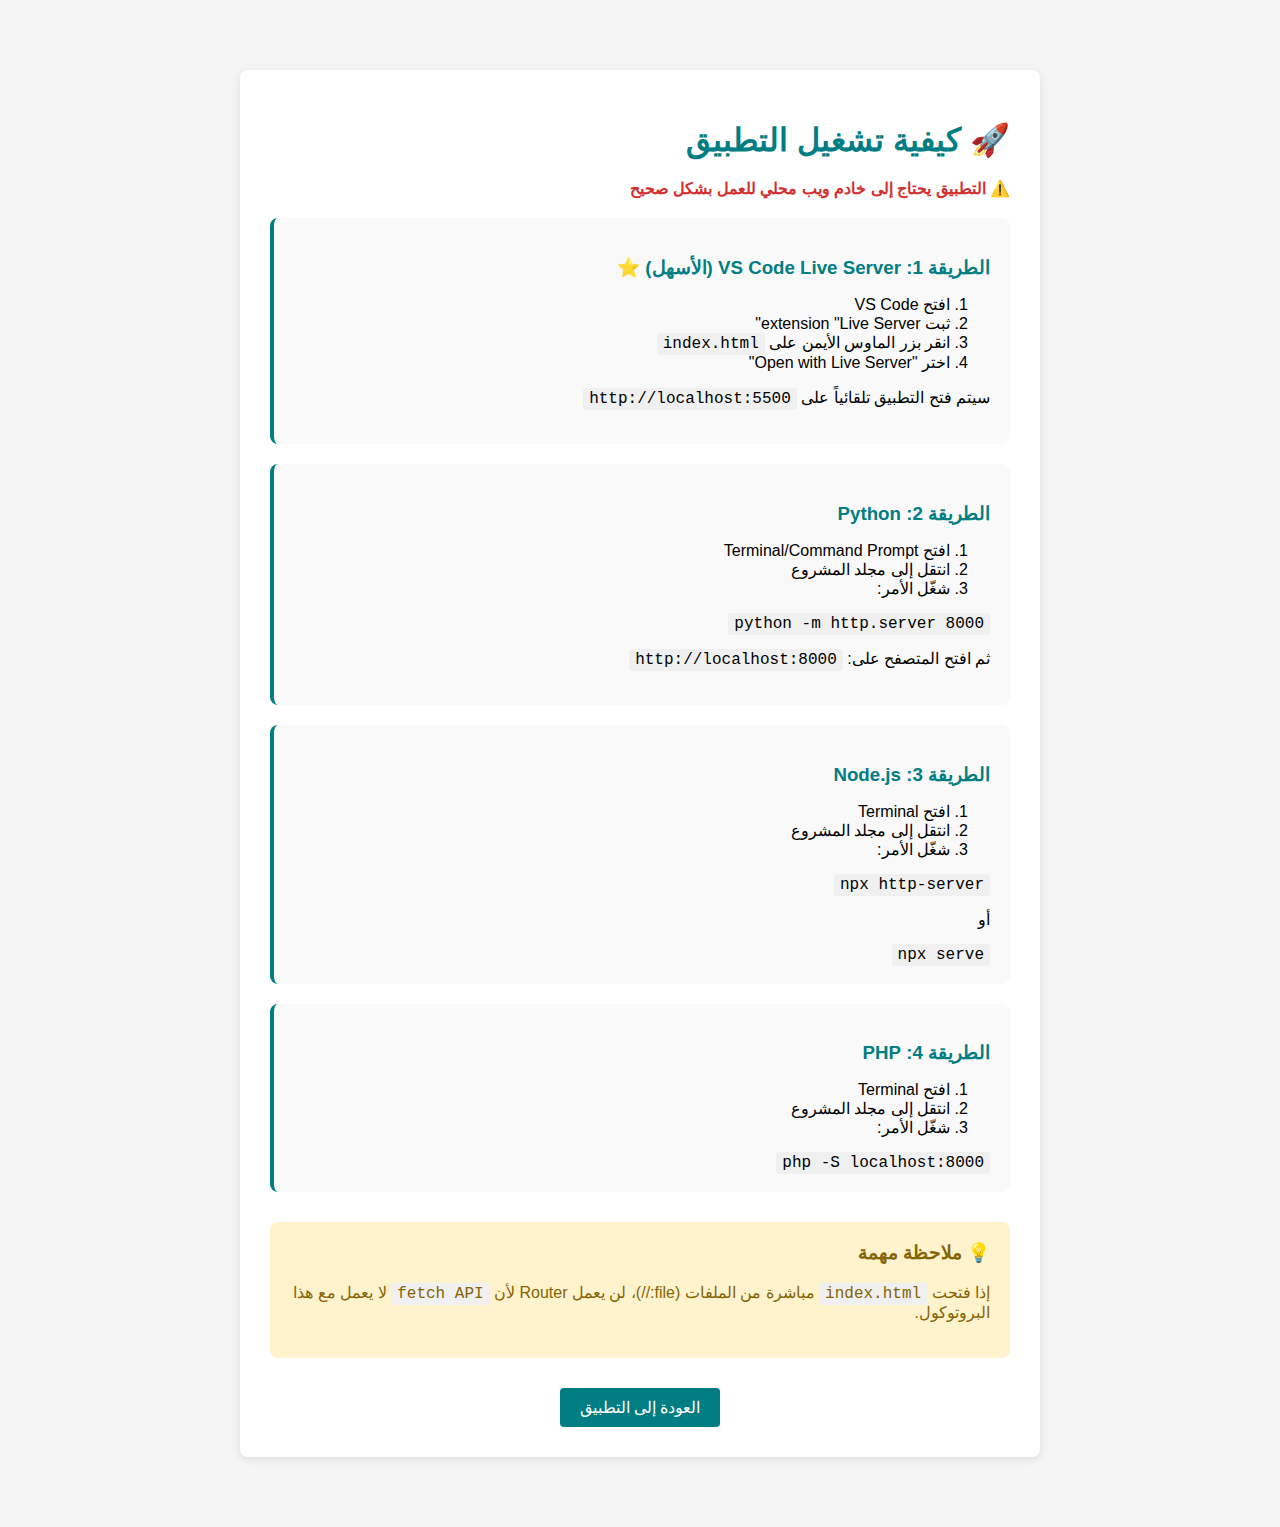
<file: server.html>
<!DOCTYPE html>
<html lang="ar" dir="rtl">
<head>
    <meta charset="UTF-8">
    <meta name="viewport" content="width=device-width, initial-scale=1.0">
    <title>تشغيل خادم محلي - نظام إدارة المبيعات</title>
    <style>
        body {
            font-family: 'Segoe UI', Tahoma, Geneva, Verdana, sans-serif;
            max-width: 800px;
            margin: 50px auto;
            padding: 20px;
            background: #f5f5f5;
        }
        .card {
            background: white;
            padding: 30px;
            border-radius: 8px;
            box-shadow: 0 2px 10px rgba(0,0,0,0.1);
        }
        h1 {
            color: #017e84;
            margin-bottom: 20px;
        }
        .method {
            background: #f9f9f9;
            padding: 20px;
            margin: 20px 0;
            border-radius: 8px;
            border-left: 4px solid #017e84;
        }
        .method h3 {
            color: #017e84;
            margin-bottom: 10px;
        }
        code {
            background: #f0f0f0;
            padding: 2px 6px;
            border-radius: 3px;
            font-family: 'Courier New', monospace;
        }
        .btn {
            display: inline-block;
            padding: 10px 20px;
            background: #017e84;
            color: white;
            text-decoration: none;
            border-radius: 4px;
            margin-top: 10px;
        }
        .btn:hover {
            background: #005f64;
        }
    </style>
</head>
<body>
    <div class="card">
        <h1>🚀 كيفية تشغيل التطبيق</h1>
        
        <p style="color: #d32f2f; font-weight: 600; margin-bottom: 20px;">
            ⚠️ التطبيق يحتاج إلى خادم ويب محلي للعمل بشكل صحيح
        </p>
        
        <div class="method">
            <h3>الطريقة 1: VS Code Live Server (الأسهل) ⭐</h3>
            <ol>
                <li>افتح VS Code</li>
                <li>ثبت extension "Live Server"</li>
                <li>انقر بزر الماوس الأيمن على <code>index.html</code></li>
                <li>اختر "Open with Live Server"</li>
            </ol>
            <p>سيتم فتح التطبيق تلقائياً على <code>http://localhost:5500</code></p>
        </div>
        
        <div class="method">
            <h3>الطريقة 2: Python</h3>
            <ol>
                <li>افتح Terminal/Command Prompt</li>
                <li>انتقل إلى مجلد المشروع</li>
                <li>شغّل الأمر:</li>
            </ol>
            <code>python -m http.server 8000</code>
            <p>ثم افتح المتصفح على: <code>http://localhost:8000</code></p>
        </div>
        
        <div class="method">
            <h3>الطريقة 3: Node.js</h3>
            <ol>
                <li>افتح Terminal</li>
                <li>انتقل إلى مجلد المشروع</li>
                <li>شغّل الأمر:</li>
            </ol>
            <code>npx http-server</code>
            <p>أو</p>
            <code>npx serve</code>
        </div>
        
        <div class="method">
            <h3>الطريقة 4: PHP</h3>
            <ol>
                <li>افتح Terminal</li>
                <li>انتقل إلى مجلد المشروع</li>
                <li>شغّل الأمر:</li>
            </ol>
            <code>php -S localhost:8000</code>
        </div>
        
        <div style="margin-top: 30px; padding: 20px; background: #fff3cd; border-radius: 8px;">
            <h3 style="color: #856404; margin-top: 0;">💡 ملاحظة مهمة</h3>
            <p style="color: #856404;">
                إذا فتحت <code>index.html</code> مباشرة من الملفات (file://)، 
                لن يعمل Router لأن <code>fetch API</code> لا يعمل مع هذا البروتوكول.
            </p>
        </div>
        
        <div style="margin-top: 20px; text-align: center;">
            <a href="index.html" class="btn">العودة إلى التطبيق</a>
        </div>
    </div>
</body>
</html>
</file>
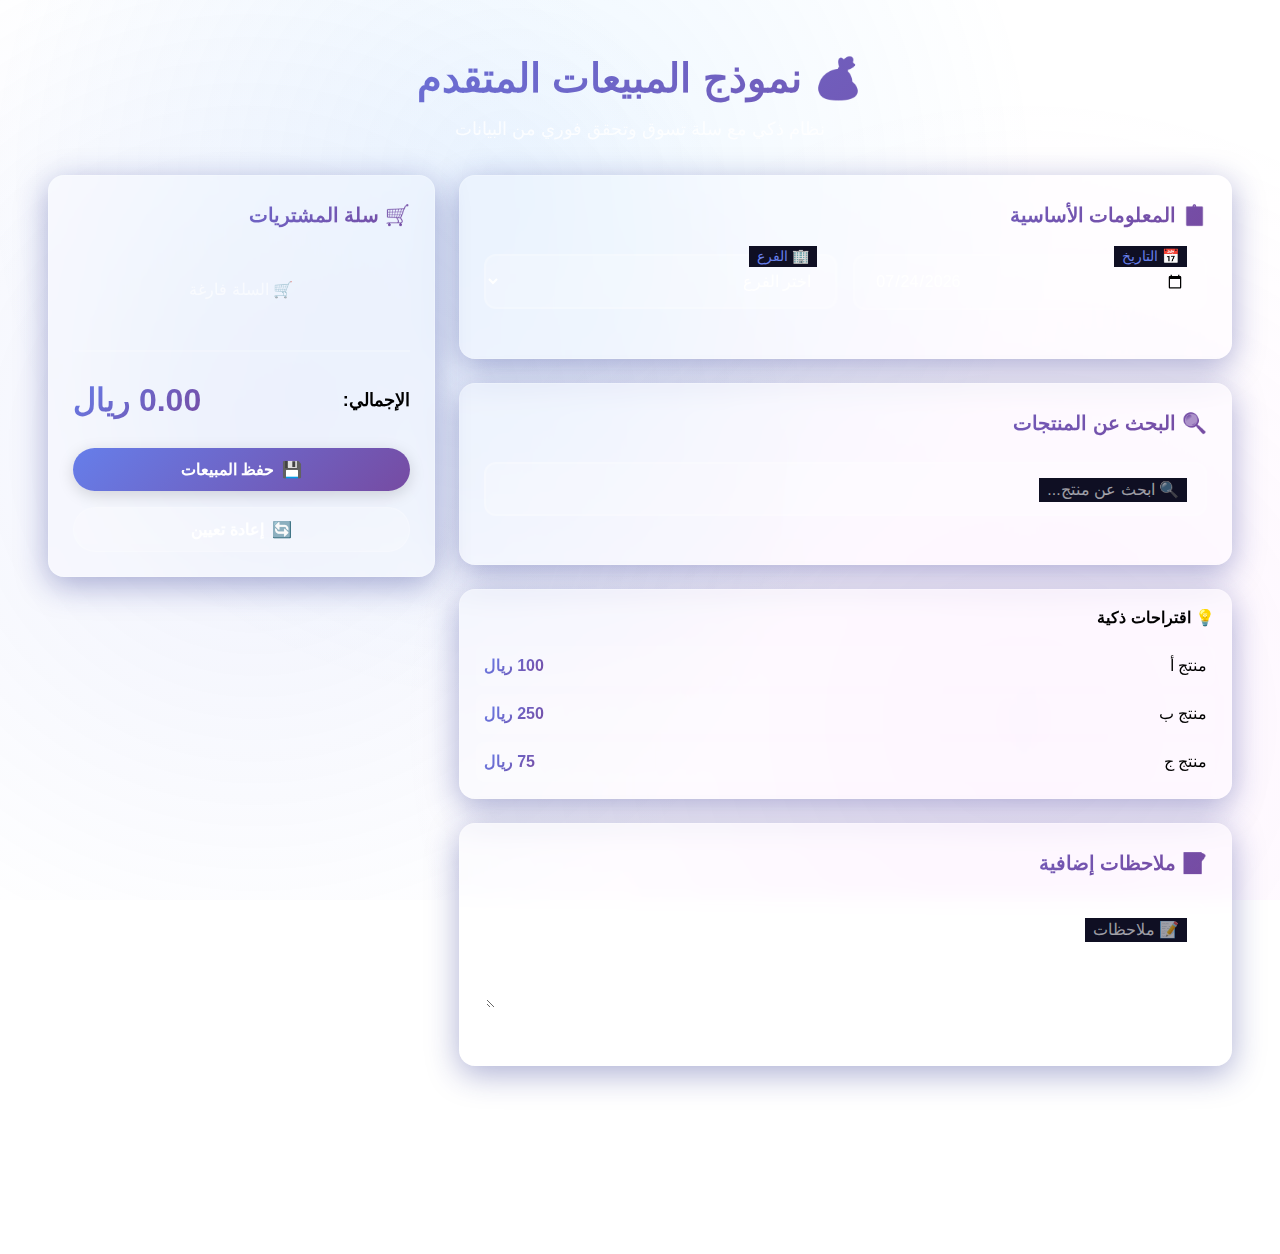
<file: demo/advanced-sales-form.html>
<!DOCTYPE html>
<html lang="ar" dir="rtl">

<head>
    <meta charset="UTF-8">
    <meta name="viewport" content="width=device-width, initial-scale=1.0">
    <title>نموذج المبيعات المتقدم</title>
    <link rel="stylesheet" href="../css/modern-design.css">
    <link rel="stylesheet" href="../css/styles.css">
    <style>
        body {
            padding: var(--spacing-2xl);
        }

        .form-container {
            max-width: 1400px;
            margin: 0 auto;
        }

        .form-grid {
            display: grid;
            grid-template-columns: 2fr 1fr;
            gap: var(--spacing-lg);
        }

        #searchResults {
            display: none;
            margin-top: var(--spacing-md);
            max-height: 400px;
            overflow-y: auto;
        }

        #cartItems {
            max-height: 500px;
            overflow-y: auto;
        }

        @media (max-width: 1024px) {
            .form-grid {
                grid-template-columns: 1fr;
            }
        }
    </style>
</head>

<body>
    <div class="form-container">
        <!-- Header -->
        <header class="text-center mb-4 animate-fadeIn">
            <h1 class="gradient-text"
                style="font-size: var(--font-size-4xl); font-family: var(--font-display); margin-bottom: var(--spacing-sm);">
                💰 نموذج المبيعات المتقدم
            </h1>
            <p style="font-size: var(--font-size-lg); color: var(--text-secondary);">
                نظام ذكي مع سلة تسوق وتحقق فوري من البيانات
            </p>
        </header>

        <form id="advancedSalesForm" onsubmit="advancedSalesForm.submitForm(event)">
            <div class="form-grid">
                <!-- Left Column - Form Fields -->
                <div class="animate-slideInRight">
                    <!-- Basic Info Card -->
                    <div class="glass-card mb-3">
                        <h3 class="gradient-text mb-3" style="font-size: var(--font-size-xl);">
                            📋 المعلومات الأساسية
                        </h3>

                        <div
                            style="display: grid; grid-template-columns: repeat(auto-fit, minmax(250px, 1fr)); gap: var(--spacing-md);">
                            <div class="form-group-modern">
                                <input type="date" class="form-input-modern" placeholder=" " id="saleDate" required>
                                <label for="saleDate" class="form-label-modern">📅 التاريخ</label>
                                <div id="dateFeedback"></div>
                            </div>

                            <div class="form-group-modern">
                                <select class="form-input-modern" id="saleBranch" required style="padding-top: 1rem;">
                                    <option value="">اختر الفرع</option>
                                    <option value="الرياض">🏢 الرياض</option>
                                    <option value="جدة">🏢 جدة</option>
                                    <option value="الدمام">🏢 الدمام</option>
                                    <option value="مكة">🏢 مكة</option>
                                </select>
                                <label for="saleBranch" class="form-label-modern">🏢 الفرع</label>
                            </div>
                        </div>
                    </div>

                    <!-- Product Search Card -->
                    <div class="glass-card mb-3">
                        <h3 class="gradient-text mb-3" style="font-size: var(--font-size-xl);">
                            🔍 البحث عن المنتجات
                        </h3>

                        <div class="form-group-modern">
                            <input type="text" class="form-input-modern" placeholder=" " id="productSearch"
                                autocomplete="off">
                            <label for="productSearch" class="form-label-modern">🔍 ابحث عن منتج...</label>
                        </div>

                        <div id="searchResults"></div>
                    </div>

                    <!-- Smart Suggestions -->
                    <div id="smartSuggestions" class="mb-3"></div>

                    <!-- Notes Card -->
                    <div class="glass-card">
                        <h3 class="gradient-text mb-3" style="font-size: var(--font-size-xl);">
                            📝 ملاحظات إضافية
                        </h3>

                        <div class="form-group-modern">
                            <textarea class="form-input-modern" placeholder=" " id="saleNotes" rows="4"
                                style="resize: vertical;"></textarea>
                            <label for="saleNotes" class="form-label-modern">📝 ملاحظات</label>
                        </div>
                    </div>
                </div>

                <!-- Right Column - Shopping Cart -->
                <div class="animate-fadeIn">
                    <div class="glass-card" style="position: sticky; top: var(--spacing-lg);">
                        <h3 class="gradient-text mb-3" style="font-size: var(--font-size-xl);">
                            🛒 سلة المشتريات
                        </h3>

                        <div id="cartItems">
                            <div class="text-center" style="padding: var(--spacing-lg); color: var(--text-muted);">
                                🛒 السلة فارغة
                            </div>
                        </div>

                        <!-- Total -->
                        <div
                            style="margin-top: var(--spacing-lg); padding-top: var(--spacing-lg); border-top: 2px solid var(--glass-border);">
                            <div class="flex justify-between items-center mb-3">
                                <span style="font-size: var(--font-size-lg); font-weight: 600;">الإجمالي:</span>
                                <span class="gradient-text" style="font-size: var(--font-size-3xl); font-weight: 700;">
                                    <span id="cartTotal">0.00</span> ريال
                                </span>
                            </div>

                            <!-- Action Buttons -->
                            <div class="flex gap-2" style="flex-direction: column;">
                                <button type="submit" class="btn-modern btn-primary"
                                    style="width: 100%; justify-content: center;">
                                    <span>💾</span>
                                    <span>حفظ المبيعات</span>
                                </button>

                                <button type="button" class="btn-modern btn-glass"
                                    style="width: 100%; justify-content: center;"
                                    onclick="advancedSalesForm.resetForm()">
                                    <span>🔄</span>
                                    <span>إعادة تعيين</span>
                                </button>
                            </div>
                        </div>
                    </div>
                </div>
            </div>

            <!-- Hidden input for cart data -->
            <input type="hidden" id="cartData" name="cartData">
        </form>

        <!-- Stats Cards -->
        <div
            style="margin-top: var(--spacing-2xl); display: grid; grid-template-columns: repeat(auto-fit, minmax(250px, 1fr)); gap: var(--spacing-lg);">
            <div class="glass-card text-center stagger-item">
                <div
                    style="font-size: var(--font-size-sm); color: var(--text-muted); margin-bottom: var(--spacing-sm);">
                    📊 مبيعات اليوم
                </div>
                <div class="gradient-text" style="font-size: var(--font-size-2xl); font-weight: 700;">
                    15
                </div>
                <div
                    style="font-size: var(--font-size-sm); color: var(--text-secondary); margin-top: var(--spacing-xs);">
                    عملية
                </div>
            </div>

            <div class="glass-card text-center stagger-item">
                <div
                    style="font-size: var(--font-size-sm); color: var(--text-muted); margin-bottom: var(--spacing-sm);">
                    💰 إجمالي اليوم
                </div>
                <div class="gradient-text" style="font-size: var(--font-size-2xl); font-weight: 700;">
                    12,450
                </div>
                <div
                    style="font-size: var(--font-size-sm); color: var(--text-secondary); margin-top: var(--spacing-xs);">
                    ريال
                </div>
            </div>

            <div class="glass-card text-center stagger-item">
                <div
                    style="font-size: var(--font-size-sm); color: var(--text-muted); margin-bottom: var(--spacing-sm);">
                    📈 متوسط العملية
                </div>
                <div class="gradient-text" style="font-size: var(--font-size-2xl); font-weight: 700;">
                    830
                </div>
                <div
                    style="font-size: var(--font-size-sm); color: var(--text-secondary); margin-top: var(--spacing-xs);">
                    ريال
                </div>
            </div>

            <div class="glass-card text-center stagger-item">
                <div
                    style="font-size: var(--font-size-sm); color: var(--text-muted); margin-bottom: var(--spacing-sm);">
                    🎯 الهدف الشهري
                </div>
                <div class="gradient-text" style="font-size: var(--font-size-2xl); font-weight: 700;">
                    68%
                </div>
                <div
                    style="font-size: var(--font-size-sm); color: var(--text-secondary); margin-top: var(--spacing-xs);">
                    مكتمل
                </div>
            </div>
        </div>
    </div>

    <!-- Toast Container -->
    <div id="toastContainer" style="position: fixed; top: 20px; left: 20px; z-index: 10000;"></div>

    <!-- Scripts -->
    <script src="../js/core/utils.js"></script>
    <script src="../js/pages/advanced-sales-form.js"></script>

    <script>
        // Set default date to today
        document.getElementById('saleDate').valueAsDate = new Date();
    </script>
</body>

</html>
</file>
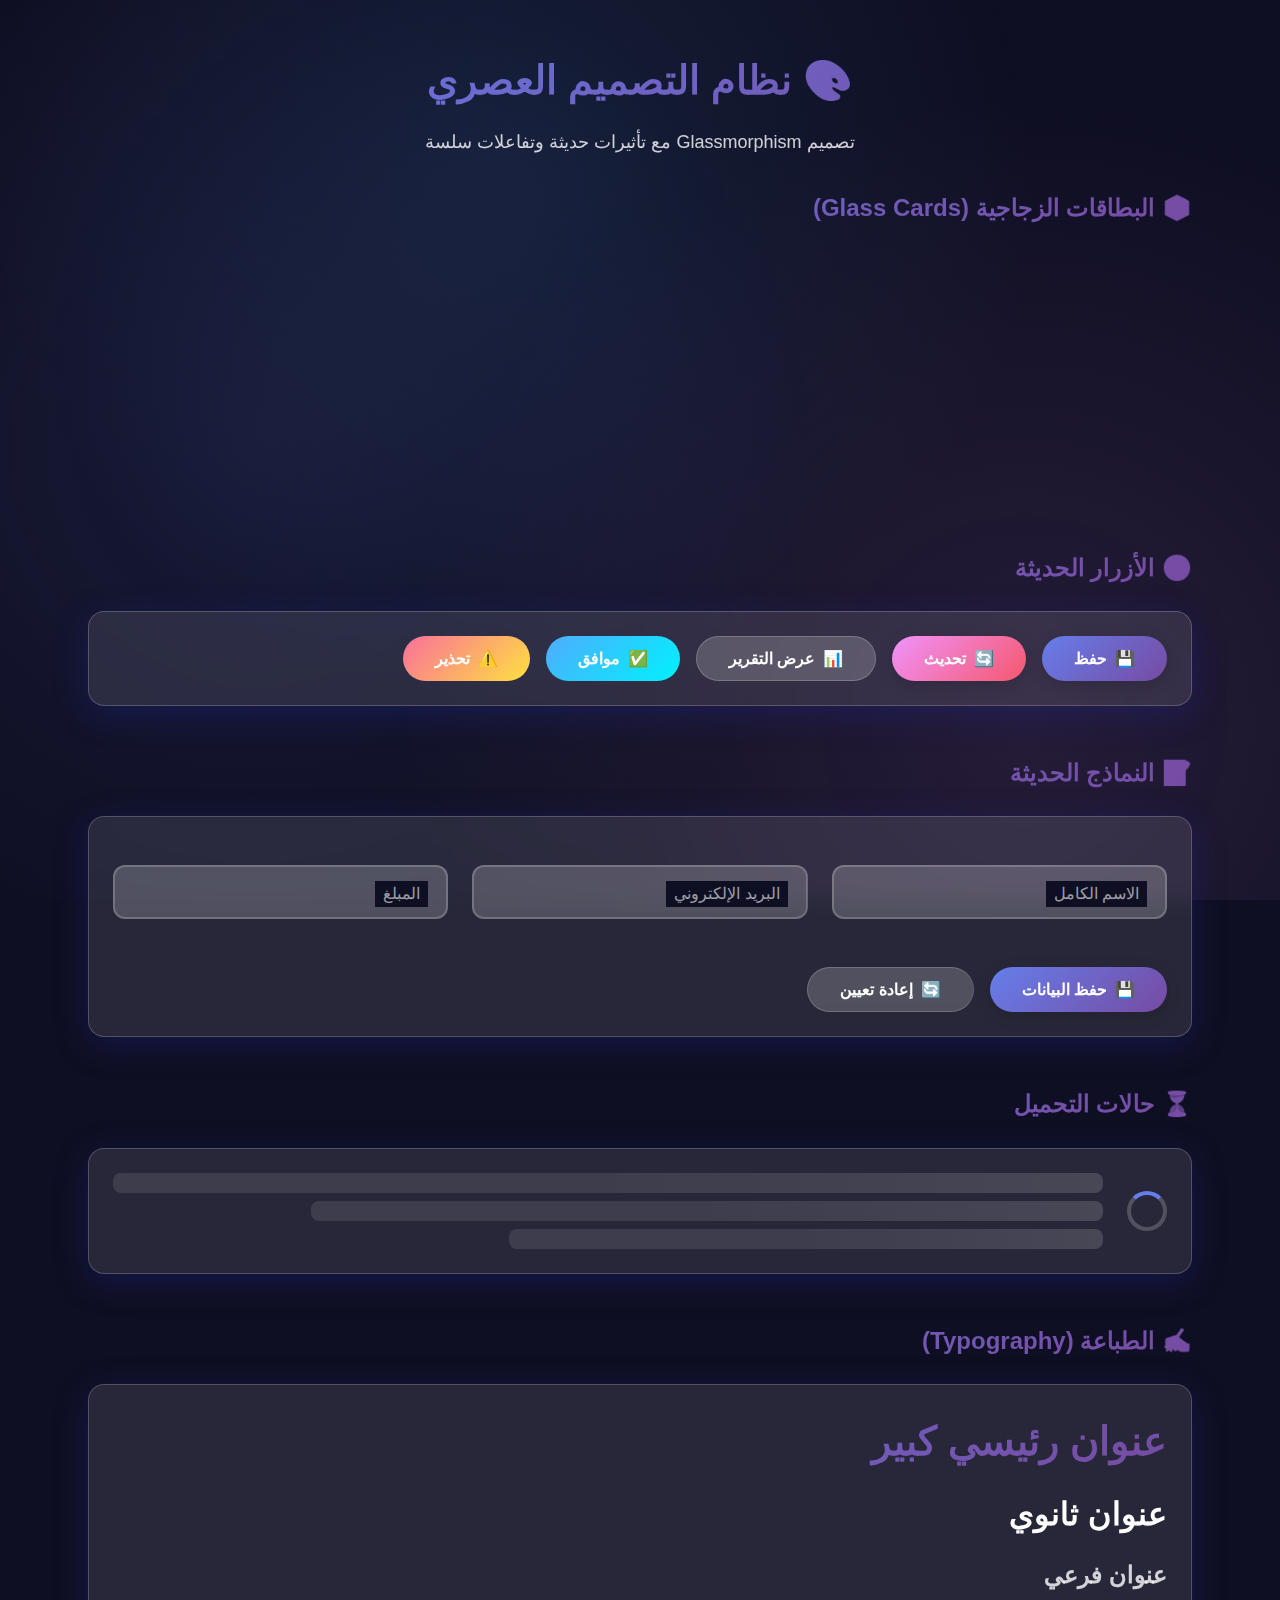
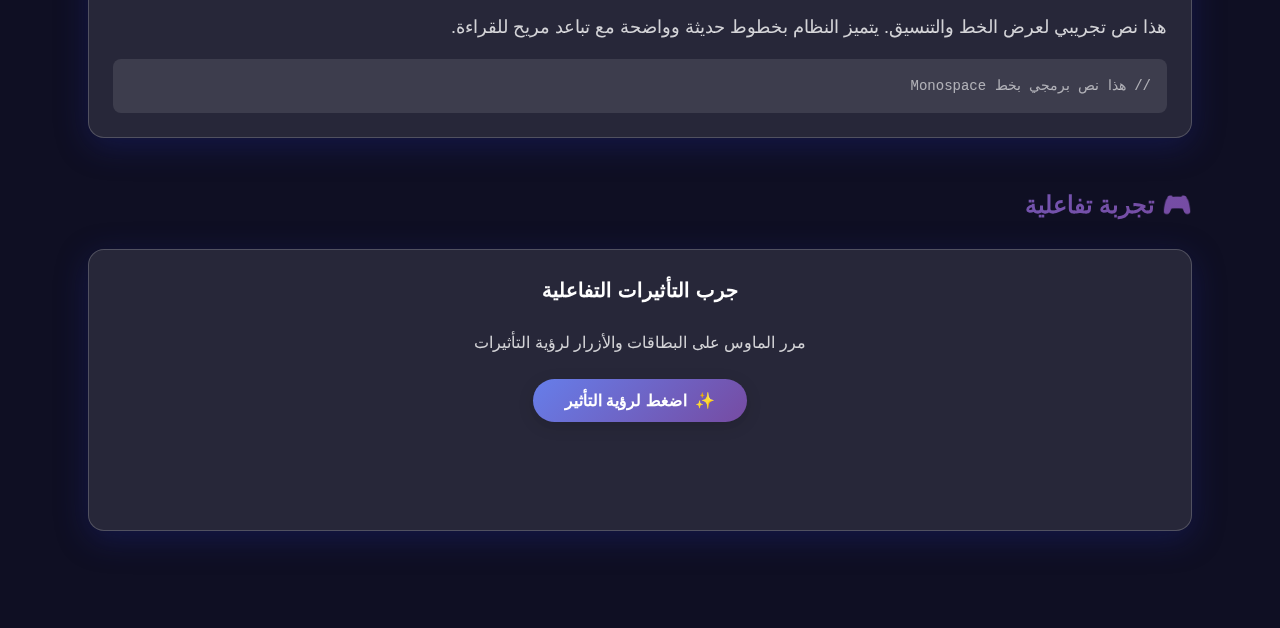
<file: demo/modern-design-demo.html>
<!DOCTYPE html>
<html lang="ar" dir="rtl">

<head>
    <meta charset="UTF-8">
    <meta name="viewport" content="width=device-width, initial-scale=1.0">
    <title>نظام التصميم العصري - معاينة</title>
    <link rel="stylesheet" href="../css/modern-design.css">
    <style>
        .demo-container {
            max-width: 1200px;
            margin: 0 auto;
            padding: var(--spacing-2xl);
        }

        .demo-section {
            margin-bottom: var(--spacing-2xl);
        }

        .demo-grid {
            display: grid;
            grid-template-columns: repeat(auto-fit, minmax(300px, 1fr));
            gap: var(--spacing-lg);
            margin-top: var(--spacing-lg);
        }

        .component-showcase {
            padding: var(--spacing-lg);
        }
    </style>
</head>

<body>
    <div class="demo-container">
        <!-- Header -->
        <header class="text-center mb-4 animate-fadeIn">
            <h1 class="gradient-text"
                style="font-size: var(--font-size-4xl); font-family: var(--font-display); margin-bottom: var(--spacing-md);">
                🎨 نظام التصميم العصري
            </h1>
            <p style="font-size: var(--font-size-lg); color: var(--text-secondary);">
                تصميم Glassmorphism مع تأثيرات حديثة وتفاعلات سلسة
            </p>
        </header>

        <!-- Glass Cards Section -->
        <section class="demo-section animate-slideInRight">
            <h2 class="gradient-text mb-3" style="font-size: var(--font-size-2xl);">
                📦 البطاقات الزجاجية (Glass Cards)
            </h2>

            <div class="demo-grid">
                <div class="glass-card stagger-item">
                    <h3 style="margin-bottom: var(--spacing-md); font-size: var(--font-size-xl);">
                        📊 إحصائيات المبيعات
                    </h3>
                    <p style="color: var(--text-secondary); margin-bottom: var(--spacing-md);">
                        إجمالي المبيعات اليوم
                    </p>
                    <div class="gradient-text" style="font-size: var(--font-size-3xl); font-weight: 700;">
                        125,450 ريال
                    </div>
                    <div
                        style="margin-top: var(--spacing-md); padding-top: var(--spacing-md); border-top: 1px solid var(--glass-border);">
                        <span style="color: var(--success-start);">↑ 12.5%</span>
                        <span style="color: var(--text-muted); margin-right: var(--spacing-sm);">من الأمس</span>
                    </div>
                </div>

                <div class="glass-card stagger-item">
                    <h3 style="margin-bottom: var(--spacing-md); font-size: var(--font-size-xl);">
                        🏆 أفضل فرع
                    </h3>
                    <p style="color: var(--text-secondary); margin-bottom: var(--spacing-md);">
                        الأداء الأعلى هذا الشهر
                    </p>
                    <div class="gradient-text" style="font-size: var(--font-size-2xl); font-weight: 700;">
                        فرع الرياض
                    </div>
                    <div style="margin-top: var(--spacing-md);">
                        <div
                            style="background: var(--primary-gradient); height: 8px; border-radius: var(--radius-full); width: 85%;">
                        </div>
                        <span
                            style="color: var(--text-muted); font-size: var(--font-size-sm); margin-top: var(--spacing-xs); display: block;">85%
                            من الهدف</span>
                    </div>
                </div>

                <div class="glass-card stagger-item">
                    <h3 style="margin-bottom: var(--spacing-md); font-size: var(--font-size-xl);">
                        🎯 الأهداف
                    </h3>
                    <p style="color: var(--text-secondary); margin-bottom: var(--spacing-md);">
                        تقدم الشهر الحالي
                    </p>
                    <div class="flex items-center gap-2">
                        <div
                            style="flex: 1; background: var(--glass-bg); height: 12px; border-radius: var(--radius-full); overflow: hidden;">
                            <div
                                style="background: var(--success-gradient); height: 100%; width: 68%; border-radius: var(--radius-full);">
                            </div>
                        </div>
                        <span class="gradient-text" style="font-weight: 700;">68%</span>
                    </div>
                </div>
            </div>
        </section>

        <!-- Buttons Section -->
        <section class="demo-section animate-fadeIn">
            <h2 class="gradient-text mb-3" style="font-size: var(--font-size-2xl);">
                🔘 الأزرار الحديثة
            </h2>

            <div class="glass-card">
                <div class="flex gap-2" style="flex-wrap: wrap;">
                    <button class="btn-modern btn-primary">
                        <span>💾</span>
                        <span>حفظ</span>
                    </button>

                    <button class="btn-modern btn-secondary">
                        <span>🔄</span>
                        <span>تحديث</span>
                    </button>

                    <button class="btn-modern btn-glass">
                        <span>📊</span>
                        <span>عرض التقرير</span>
                    </button>

                    <button class="btn-modern" style="background: var(--success-gradient); color: white;">
                        <span>✅</span>
                        <span>موافق</span>
                    </button>

                    <button class="btn-modern" style="background: var(--warning-gradient); color: white;">
                        <span>⚠️</span>
                        <span>تحذير</span>
                    </button>
                </div>
            </div>
        </section>

        <!-- Forms Section -->
        <section class="demo-section animate-slideInRight">
            <h2 class="gradient-text mb-3" style="font-size: var(--font-size-2xl);">
                📝 النماذج الحديثة
            </h2>

            <div class="glass-card">
                <div class="demo-grid">
                    <div class="form-group-modern">
                        <input type="text" class="form-input-modern" placeholder=" " id="demo-name">
                        <label for="demo-name" class="form-label-modern">الاسم الكامل</label>
                    </div>

                    <div class="form-group-modern">
                        <input type="email" class="form-input-modern" placeholder=" " id="demo-email">
                        <label for="demo-email" class="form-label-modern">البريد الإلكتروني</label>
                    </div>

                    <div class="form-group-modern">
                        <input type="number" class="form-input-modern" placeholder=" " id="demo-amount">
                        <label for="demo-amount" class="form-label-modern">المبلغ</label>
                    </div>
                </div>

                <div class="flex gap-2 mt-3">
                    <button class="btn-modern btn-primary">
                        <span>💾</span>
                        <span>حفظ البيانات</span>
                    </button>
                    <button class="btn-modern btn-glass">
                        <span>🔄</span>
                        <span>إعادة تعيين</span>
                    </button>
                </div>
            </div>
        </section>

        <!-- Loading States -->
        <section class="demo-section animate-fadeIn">
            <h2 class="gradient-text mb-3" style="font-size: var(--font-size-2xl);">
                ⏳ حالات التحميل
            </h2>

            <div class="glass-card">
                <div class="flex gap-3 items-center" style="flex-wrap: wrap;">
                    <div class="spinner-modern"></div>

                    <div style="flex: 1; min-width: 200px;">
                        <div class="skeleton" style="height: 20px; margin-bottom: var(--spacing-sm);"></div>
                        <div class="skeleton" style="height: 20px; width: 80%; margin-bottom: var(--spacing-sm);"></div>
                        <div class="skeleton" style="height: 20px; width: 60%;"></div>
                    </div>
                </div>
            </div>
        </section>

        <!-- Typography -->
        <section class="demo-section animate-slideInRight">
            <h2 class="gradient-text mb-3" style="font-size: var(--font-size-2xl);">
                ✍️ الطباعة (Typography)
            </h2>

            <div class="glass-card">
                <h1 class="gradient-text" style="font-size: var(--font-size-4xl); margin-bottom: var(--spacing-md);">
                    عنوان رئيسي كبير
                </h1>
                <h2
                    style="font-size: var(--font-size-3xl); margin-bottom: var(--spacing-md); color: var(--text-primary);">
                    عنوان ثانوي
                </h2>
                <h3
                    style="font-size: var(--font-size-2xl); margin-bottom: var(--spacing-md); color: var(--text-secondary);">
                    عنوان فرعي
                </h3>
                <p style="font-size: var(--font-size-lg); color: var(--text-secondary); line-height: 1.8;">
                    هذا نص تجريبي لعرض الخط والتنسيق. يتميز النظام بخطوط حديثة وواضحة مع تباعد مريح للقراءة.
                </p>
                <p
                    style="font-family: var(--font-mono); font-size: var(--font-size-sm); color: var(--text-muted); margin-top: var(--spacing-md); padding: var(--spacing-md); background: var(--glass-bg); border-radius: var(--radius-sm);">
                    <code>// هذا نص برمجي بخط Monospace</code>
                </p>
            </div>
        </section>

        <!-- Interactive Demo -->
        <section class="demo-section animate-fadeIn">
            <h2 class="gradient-text mb-3" style="font-size: var(--font-size-2xl);">
                🎮 تجربة تفاعلية
            </h2>

            <div class="glass-card text-center">
                <h3 style="margin-bottom: var(--spacing-lg); font-size: var(--font-size-xl);">
                    جرب التأثيرات التفاعلية
                </h3>
                <p style="color: var(--text-secondary); margin-bottom: var(--spacing-lg);">
                    مرر الماوس على البطاقات والأزرار لرؤية التأثيرات
                </p>
                <button class="btn-modern btn-primary" onclick="showDemo()">
                    <span>✨</span>
                    <span>اضغط لرؤية التأثير</span>
                </button>
                <div id="demo-result" style="margin-top: var(--spacing-lg); min-height: 60px;"></div>
            </div>
        </section>
    </div>

    <script>
        function showDemo() {
            const result = document.getElementById('demo-result');
            result.innerHTML = `
                <div class="glass-card animate-scaleIn" style="display: inline-block; padding: var(--spacing-lg);">
                    <div class="gradient-text" style="font-size: var(--font-size-2xl); font-weight: 700;">
                        🎉 رائع!
                    </div>
                    <p style="color: var(--text-secondary); margin-top: var(--spacing-sm);">
                        التأثيرات تعمل بشكل مثالي
                    </p>
                </div>
            `;
        }
    </script>
</body>

</html>
</file>
<file: css/modern-design.css>
/* ===================================
   Modern Design System - Glassmorphism
   نظام التصميم العصري
   =================================== */

/* ===================================
   1. CSS Variables - المتغيرات
   =================================== */
:root {
    /* Primary Colors - الألوان الأساسية */
    --primary-start: #667eea;
    --primary-end: #764ba2;
    --primary-gradient: linear-gradient(135deg, var(--primary-start) 0%, var(--primary-end) 100%);

    --secondary-start: #f093fb;
    --secondary-end: #f5576c;
    --secondary-gradient: linear-gradient(135deg, var(--secondary-start) 0%, var(--secondary-end) 100%);

    --success-start: #4facfe;
    --success-end: #00f2fe;
    --success-gradient: linear-gradient(135deg, var(--success-start) 0%, var(--success-end) 100%);

    --warning-start: #fa709a;
    --warning-end: #fee140;
    --warning-gradient: linear-gradient(135deg, var(--warning-start) 0%, var(--warning-end) 100%);

    /* Background Colors */
    --bg-dark: #0f0f23;
    --bg-darker: #0a0a15;
    --bg-light: #1a1a2e;
    --bg-lighter: #16213e;

    /* Glass Effect */
    --glass-bg: rgba(255, 255, 255, 0.1);
    --glass-bg-hover: rgba(255, 255, 255, 0.15);
    --glass-border: rgba(255, 255, 255, 0.2);
    --glass-shadow: 0 8px 32px 0 rgba(31, 38, 135, 0.37);

    /* Text Colors */
    --text-primary: #ffffff;
    --text-secondary: rgba(255, 255, 255, 0.8);
    --text-muted: rgba(255, 255, 255, 0.6);
    --text-dark: #0f0f23;

    /* Spacing */
    --spacing-xs: 0.25rem;
    --spacing-sm: 0.5rem;
    --spacing-md: 1rem;
    --spacing-lg: 1.5rem;
    --spacing-xl: 2rem;
    --spacing-2xl: 3rem;

    /* Border Radius */
    --radius-sm: 8px;
    --radius-md: 12px;
    --radius-lg: 16px;
    --radius-xl: 24px;
    --radius-full: 9999px;

    /* Shadows */
    --shadow-sm: 0 2px 8px rgba(0, 0, 0, 0.1);
    --shadow-md: 0 4px 16px rgba(0, 0, 0, 0.15);
    --shadow-lg: 0 8px 32px rgba(0, 0, 0, 0.2);
    --shadow-xl: 0 16px 48px rgba(0, 0, 0, 0.3);

    /* Glow Effects */
    --glow-primary: 0 0 20px rgba(102, 126, 234, 0.5);
    --glow-secondary: 0 0 20px rgba(240, 147, 251, 0.5);
    --glow-success: 0 0 20px rgba(79, 172, 254, 0.5);

    /* Typography */
    --font-primary: 'Inter', 'Tajawal', -apple-system, BlinkMacSystemFont, 'Segoe UI', sans-serif;
    --font-display: 'Poppins', 'Cairo', sans-serif;
    --font-mono: 'JetBrains Mono', 'Courier New', monospace;

    --font-size-xs: 0.75rem;
    --font-size-sm: 0.875rem;
    --font-size-base: 1rem;
    --font-size-lg: 1.125rem;
    --font-size-xl: 1.25rem;
    --font-size-2xl: 1.5rem;
    --font-size-3xl: 2rem;
    --font-size-4xl: 2.5rem;

    /* Transitions */
    --transition-fast: 150ms cubic-bezier(0.4, 0, 0.2, 1);
    --transition-base: 300ms cubic-bezier(0.4, 0, 0.2, 1);
    --transition-slow: 500ms cubic-bezier(0.4, 0, 0.2, 1);

    /* Z-index */
    --z-dropdown: 1000;
    --z-sticky: 1020;
    --z-fixed: 1030;
    --z-modal-backdrop: 1040;
    --z-modal: 1050;
    --z-popover: 1060;
    --z-tooltip: 1070;
}

/* ===================================
   2. Reset & Base Styles
   =================================== */
* {
    margin: 0;
    padding: 0;
    box-sizing: border-box;
}

html {
    font-size: 16px;
    scroll-behavior: smooth;
}

body {
    font-family: var(--font-primary);
    background: var(--bg-dark);
    color: var(--text-primary);
    line-height: 1.6;
    overflow-x: hidden;
    position: relative;
}

/* Animated Background */
body::before {
    content: '';
    position: fixed;
    top: 0;
    left: 0;
    width: 100%;
    height: 100%;
    background:
        radial-gradient(circle at 20% 50%, rgba(102, 126, 234, 0.1) 0%, transparent 50%),
        radial-gradient(circle at 80% 80%, rgba(240, 147, 251, 0.1) 0%, transparent 50%),
        radial-gradient(circle at 40% 20%, rgba(79, 172, 254, 0.1) 0%, transparent 50%);
    animation: backgroundMove 20s ease-in-out infinite;
    z-index: -1;
    pointer-events: none;
}

@keyframes backgroundMove {

    0%,
    100% {
        opacity: 1;
        transform: scale(1);
    }

    50% {
        opacity: 0.8;
        transform: scale(1.1);
    }
}

/* ===================================
   3. Glass Card Component
   =================================== */
.glass-card {
    background: var(--glass-bg);
    backdrop-filter: blur(10px);
    -webkit-backdrop-filter: blur(10px);
    border: 1px solid var(--glass-border);
    border-radius: var(--radius-lg);
    box-shadow: var(--glass-shadow);
    padding: var(--spacing-lg);
    transition: all var(--transition-base);
    position: relative;
    overflow: hidden;
}

.glass-card::before {
    content: '';
    position: absolute;
    top: 0;
    left: -100%;
    width: 100%;
    height: 100%;
    background: linear-gradient(90deg, transparent, rgba(255, 255, 255, 0.1), transparent);
    transition: left var(--transition-slow);
}

.glass-card:hover {
    background: var(--glass-bg-hover);
    transform: translateY(-4px);
    box-shadow: var(--shadow-xl), var(--glow-primary);
}

.glass-card:hover::before {
    left: 100%;
}

/* ===================================
   4. Modern Buttons
   =================================== */
.btn-modern {
    position: relative;
    padding: 0.75rem 2rem;
    font-size: var(--font-size-base);
    font-weight: 600;
    border: none;
    border-radius: var(--radius-full);
    cursor: pointer;
    transition: all var(--transition-base);
    overflow: hidden;
    font-family: var(--font-primary);
    display: inline-flex;
    align-items: center;
    gap: var(--spacing-sm);
    text-decoration: none;
}

.btn-modern::before {
    content: '';
    position: absolute;
    top: 50%;
    left: 50%;
    width: 0;
    height: 0;
    border-radius: 50%;
    background: rgba(255, 255, 255, 0.3);
    transform: translate(-50%, -50%);
    transition: width var(--transition-base), height var(--transition-base);
}

.btn-modern:active::before {
    width: 300px;
    height: 300px;
}

.btn-primary {
    background: var(--primary-gradient);
    color: white;
    box-shadow: var(--shadow-md);
}

.btn-primary:hover {
    transform: translateY(-2px);
    box-shadow: var(--shadow-lg), var(--glow-primary);
}

.btn-secondary {
    background: var(--secondary-gradient);
    color: white;
    box-shadow: var(--shadow-md);
}

.btn-secondary:hover {
    transform: translateY(-2px);
    box-shadow: var(--shadow-lg), var(--glow-secondary);
}

.btn-glass {
    background: var(--glass-bg);
    backdrop-filter: blur(10px);
    border: 1px solid var(--glass-border);
    color: var(--text-primary);
}

.btn-glass:hover {
    background: var(--glass-bg-hover);
    transform: translateY(-2px);
}

/* ===================================
   5. Modern Form Inputs
   =================================== */
.form-group-modern {
    position: relative;
    margin-bottom: var(--spacing-lg);
}

.form-input-modern {
    width: 100%;
    padding: 1rem 1.25rem;
    font-size: var(--font-size-base);
    background: var(--glass-bg);
    backdrop-filter: blur(10px);
    border: 2px solid var(--glass-border);
    border-radius: var(--radius-md);
    color: var(--text-primary);
    transition: all var(--transition-base);
    font-family: var(--font-primary);
}

.form-input-modern:focus {
    outline: none;
    border-color: var(--primary-start);
    box-shadow: 0 0 0 4px rgba(102, 126, 234, 0.2), var(--glow-primary);
    background: var(--glass-bg-hover);
}

.form-input-modern::placeholder {
    color: var(--text-muted);
}

/* Floating Label */
.form-label-modern {
    position: absolute;
    top: 1rem;
    right: 1.25rem;
    font-size: var(--font-size-base);
    color: var(--text-muted);
    pointer-events: none;
    transition: all var(--transition-base);
    background: var(--bg-dark);
    padding: 0 0.5rem;
}

.form-input-modern:focus+.form-label-modern,
.form-input-modern:not(:placeholder-shown)+.form-label-modern {
    top: -0.5rem;
    font-size: var(--font-size-sm);
    color: var(--primary-start);
}

/* ===================================
   6. Gradient Text
   =================================== */
.gradient-text {
    background: var(--primary-gradient);
    -webkit-background-clip: text;
    -webkit-text-fill-color: transparent;
    background-clip: text;
    font-weight: 700;
}

/* ===================================
   7. Loading Spinner
   =================================== */
.spinner-modern {
    width: 40px;
    height: 40px;
    border: 4px solid var(--glass-border);
    border-top-color: var(--primary-start);
    border-radius: 50%;
    animation: spin 1s linear infinite;
}

@keyframes spin {
    to {
        transform: rotate(360deg);
    }
}

/* ===================================
   8. Skeleton Loading
   =================================== */
.skeleton {
    background: linear-gradient(90deg,
            var(--glass-bg) 25%,
            var(--glass-bg-hover) 50%,
            var(--glass-bg) 75%);
    background-size: 200% 100%;
    animation: skeleton-loading 1.5s ease-in-out infinite;
    border-radius: var(--radius-sm);
}

@keyframes skeleton-loading {
    0% {
        background-position: 200% 0;
    }

    100% {
        background-position: -200% 0;
    }
}

/* ===================================
   9. Utility Classes
   =================================== */
.text-center {
    text-align: center;
}

.text-right {
    text-align: right;
}

.text-left {
    text-align: left;
}

.mt-1 {
    margin-top: var(--spacing-sm);
}

.mt-2 {
    margin-top: var(--spacing-md);
}

.mt-3 {
    margin-top: var(--spacing-lg);
}

.mt-4 {
    margin-top: var(--spacing-xl);
}

.mb-1 {
    margin-bottom: var(--spacing-sm);
}

.mb-2 {
    margin-bottom: var(--spacing-md);
}

.mb-3 {
    margin-bottom: var(--spacing-lg);
}

.mb-4 {
    margin-bottom: var(--spacing-xl);
}

.p-1 {
    padding: var(--spacing-sm);
}

.p-2 {
    padding: var(--spacing-md);
}

.p-3 {
    padding: var(--spacing-lg);
}

.p-4 {
    padding: var(--spacing-xl);
}

.flex {
    display: flex;
}

.flex-col {
    flex-direction: column;
}

.items-center {
    align-items: center;
}

.justify-center {
    justify-content: center;
}

.justify-between {
    justify-content: space-between;
}

.gap-1 {
    gap: var(--spacing-sm);
}

.gap-2 {
    gap: var(--spacing-md);
}

.gap-3 {
    gap: var(--spacing-lg);
}

/* ===================================
   10. Responsive
   =================================== */
@media (max-width: 768px) {
    :root {
        --font-size-base: 0.875rem;
        --spacing-md: 0.75rem;
        --spacing-lg: 1rem;
    }

    .glass-card {
        padding: var(--spacing-md);
    }

    .btn-modern {
        padding: 0.625rem 1.5rem;
        font-size: var(--font-size-sm);
    }
}

/* ===================================
   11. Animations
   =================================== */
@keyframes fadeIn {
    from {
        opacity: 0;
        transform: translateY(20px);
    }

    to {
        opacity: 1;
        transform: translateY(0);
    }
}

@keyframes slideInRight {
    from {
        opacity: 0;
        transform: translateX(30px);
    }

    to {
        opacity: 1;
        transform: translateX(0);
    }
}

@keyframes scaleIn {
    from {
        opacity: 0;
        transform: scale(0.9);
    }

    to {
        opacity: 1;
        transform: scale(1);
    }
}

.animate-fadeIn {
    animation: fadeIn var(--transition-base) ease-out;
}

.animate-slideInRight {
    animation: slideInRight var(--transition-base) ease-out;
}

.animate-scaleIn {
    animation: scaleIn var(--transition-base) ease-out;
}

/* Stagger animations for lists */
.stagger-item {
    opacity: 0;
    animation: fadeIn var(--transition-base) ease-out forwards;
}

.stagger-item:nth-child(1) {
    animation-delay: 0.1s;
}

.stagger-item:nth-child(2) {
    animation-delay: 0.2s;
}

.stagger-item:nth-child(3) {
    animation-delay: 0.3s;
}

.stagger-item:nth-child(4) {
    animation-delay: 0.4s;
}

.stagger-item:nth-child(5) {
    animation-delay: 0.5s;
}
</file>
<file: css/styles.css>
/* ============================================
   نظام إدارة المبيعات - Odoo Style Complete
   Version 4.0 - Full Odoo Design System
   ============================================ */

/* ============================================
   Sales Management System - Core Styles
   ============================================ */

:root {
    /* Core variables are now in fluent-theme.css */
}

/* ============================================
   Reset & Base
   ============================================ */
* {
    box-sizing: border-box;
    margin: 0;
    padding: 0;
}

body {
    font-family: "Segoe UI", Roboto, "Helvetica Neue", Arial, sans-serif;
    font-size: var(--o-font-size-base);
    color: var(--o-text-color);
    background-color: var(--o-bg-light);
    line-height: 1.5;
    height: 100vh;
    overflow-x: hidden;
    direction: rtl;
}

a {
    text-decoration: none;
    color: var(--o-color-primary);
}

a:hover {
    text-decoration: underline;
}

/* ============================================
   Sidebar Navigation (Odoo Style)
   ============================================ */
.sidebar {
    width: var(--sidebar-width);
    background-color: var(--sidebar-bg);
    color: var(--sidebar-text);
    display: flex;
    flex-direction: column;
    height: 100vh;
    position: fixed;
    right: 0;
    top: 0;
    z-index: 1000;
    box-shadow: -2px 0 8px rgba(0, 0, 0, 0.1);
}

.sidebar-header {
    padding: var(--o-spacing-lg);
    border-bottom: 1px solid rgba(255, 255, 255, 0.1);
}

.app-title {
    display: flex;
    align-items: center;
    gap: var(--o-spacing-sm);
    font-size: var(--o-font-size-xl);
    font-weight: 600;
    color: white;
}

.nav-menu {
    list-style: none;
    padding: var(--o-spacing-md) 0;
    flex: 1;
    overflow-y: auto;
}

.nav-item {
    margin: 0;
}

.nav-link {
    display: flex;
    align-items: center;
    gap: var(--o-spacing-md);
    padding: var(--o-spacing-md) var(--o-spacing-lg);
    color: var(--sidebar-text);
    text-decoration: none;
    transition: all 0.2s;
    font-size: var(--o-font-size-base);
    border-right: 3px solid transparent;
}

.nav-link:hover {
    background-color: var(--sidebar-hover);
    text-decoration: none;
}

.nav-link.active {
    background-color: var(--sidebar-hover);
    border-right-color: var(--sidebar-active);
    color: white;
}

.nav-link span:first-child {
    font-size: var(--o-font-size-lg);
}

/* ============================================
   Main Wrapper
   ============================================ */
.main-wrapper {
    flex: 1;
    margin-right: var(--sidebar-width);
    display: flex;
    flex-direction: column;
    height: 100vh;
    overflow: hidden;
}

/* ============================================
   Top Header
   ============================================ */
.top-header {
    background-color: white;
    border-bottom: 1px solid var(--o-border-color);
    padding: var(--o-spacing-md) var(--o-spacing-lg);
    display: flex;
    justify-content: space-between;
    align-items: center;
    height: 56px;
    z-index: 100;
}

.header-search {
    flex: 1;
    flex: 1;
}

.header-search input {
    width: 100%;
    padding: var(--o-spacing-sm) var(--o-spacing-md);
    border: 1px solid var(--o-border-color);
    border-radius: 20px;
    font-size: var(--o-font-size-sm);
    outline: none;
    transition: border-color 0.2s;
}

.header-search input:focus {
    border-color: var(--o-color-primary);
}

.header-user {
    display: flex;
    align-items: center;
    gap: var(--o-spacing-md);
    font-size: var(--o-font-size-sm);
}

/* ============================================
   Main Container
   ============================================ */
.main-container {
    flex: 1;
    overflow-y: auto;
    background-color: var(--o-bg-light);
    padding: var(--o-spacing-lg);
}

.main-content {
    margin: 0 auto;
    width: 100%;
    max-width: none !important;
}

/* ============================================
   Page Header
   ============================================ */
.page-header {
    display: flex;
    justify-content: space-between;
    align-items: center;
    margin-bottom: var(--o-spacing-lg);
    padding-bottom: var(--o-spacing-md);
    border-bottom: 2px solid var(--o-border-light);
}

.page-title {
    font-size: var(--o-font-size-2xl);
    font-weight: 600;
    color: var(--o-text-color);
    margin: 0;
}

.page-actions {
    display: flex;
    gap: var(--o-spacing-sm);
    align-items: center;
}

/* ============================================
   Cards (Odoo Style)
   ============================================ */
.card {
    background: white;
    border: 1px solid var(--o-border-color);
    border-radius: var(--o-radius-sm);
    margin-bottom: var(--o-spacing-lg);
    box-shadow: var(--o-shadow-sm);
}

.card-header {
    padding: var(--o-spacing-md) var(--o-spacing-lg);
    border-bottom: 1px solid var(--o-border-light);
    display: flex;
    justify-content: space-between;
    align-items: center;
    background-color: #FAFAFA;
}

.card-title {
    font-size: var(--o-font-size-lg);
    font-weight: 600;
    margin: 0;
    color: var(--o-text-color);
}

.card-body {
    padding: var(--o-spacing-lg);
}

/* ============================================
   Buttons (Odoo Style)
   ============================================ */
.btn {
    display: inline-flex;
    align-items: center;
    justify-content: center;
    gap: var(--o-spacing-xs);
    padding: 0.5rem 1rem;
    font-size: var(--o-font-size-sm);
    font-weight: 500;
    line-height: 1.5;
    border-radius: var(--o-radius-sm);
    border: 1px solid transparent;
    cursor: pointer;
    transition: all 0.2s;
    text-decoration: none;
    white-space: nowrap;
}

.btn:hover {
    text-decoration: none;
    transform: translateY(-1px);
    box-shadow: var(--o-shadow-sm);
}

.btn-primary {
    background-color: var(--o-brand-primary);
    color: white;
    border-color: var(--o-brand-primary);
}

.btn-primary:hover {
    background-color: var(--o-color-primary-dark);
    border-color: var(--o-color-primary-dark);
}

.btn-success {
    background-color: var(--o-success);
    color: white;
    border-color: var(--o-success);
}

.btn-success:hover {
    background-color: #218838;
    border-color: #1e7e34;
}

.btn-danger {
    background-color: var(--o-danger);
    color: white;
    border-color: var(--o-danger);
}

.btn-danger:hover {
    background-color: #c82333;
    border-color: #bd2130;
}

.btn-warning {
    background-color: var(--o-warning);
    color: #212529;
    border-color: var(--o-warning);
}

.btn-outline {
    background-color: white;
    color: var(--o-text-color);
    border-color: var(--o-border-color);
}

.btn-outline:hover {
    background-color: var(--o-bg-gray);
    border-color: #ADB5BD;
}

.btn-sm {
    padding: 0.25rem 0.75rem;
    font-size: var(--o-font-size-xs);
}

.btn-lg {
    padding: 0.75rem 1.5rem;
    font-size: var(--o-font-size-lg);
}

/* ============================================
   Navigation Grid (Quick Access)
   ============================================ */
.nav-grid {
    display: grid;
    grid-template-columns: repeat(auto-fit, minmax(200px, 1fr));
    gap: var(--o-spacing-md);
    padding: var(--o-spacing-lg);
}

.nav-card {
    background: var(--gradient-primary);
    color: white;
    padding: var(--o-spacing-lg);
    border-radius: var(--o-radius-md);
    text-align: center;
    text-decoration: none;
    transition: all 0.3s;
    box-shadow: var(--o-shadow-sm);
}

.nav-card:hover {
    transform: translateY(-4px);
    box-shadow: var(--o-shadow-colored);
    text-decoration: none;
}

.nav-card-icon {
    font-size: 3rem;
    margin-bottom: var(--o-spacing-sm);
}

.nav-card-title {
    font-size: var(--o-font-size-lg);
    font-weight: 600;
    margin-bottom: var(--o-spacing-xs);
}

.nav-card-count {
    font-size: var(--o-font-size-2xl);
    font-weight: 700;
    margin: var(--o-spacing-sm) 0;
}

.nav-card-subtitle {
    font-size: var(--o-font-size-sm);
    opacity: 0.9;
}

/* ============================================
   Stats Grid
   ============================================ */
.stats-grid {
    display: grid;
    grid-template-columns: repeat(auto-fit, minmax(250px, 1fr));
    gap: var(--o-spacing-md);
    margin-bottom: var(--o-spacing-lg);
}

.stat-card {
    background: white;
    border: 1px solid var(--o-border-color);
    border-radius: var(--o-radius-md);
    padding: var(--o-spacing-lg);
    position: relative;
    overflow: hidden;
    box-shadow: var(--o-shadow-sm);
    transition: all 0.3s;
}

.stat-card:hover {
    box-shadow: var(--o-shadow-md);
    transform: translateY(-2px);
}

.stat-card.clickable {
    cursor: pointer;
}

.stat-card.success {
    border-right: 4px solid var(--o-success);
}

.stat-card.info {
    border-right: 4px solid var(--o-info);
}

.stat-card.warning {
    border-right: 4px solid var(--o-warning);
}

.stat-card.danger {
    border-right: 4px solid var(--o-danger);
}

.stat-label {
    font-size: var(--o-font-size-sm);
    color: var(--o-text-muted);
    margin-bottom: var(--o-spacing-xs);
    font-weight: 500;
}

.stat-value {
    font-size: var(--o-font-size-2xl);
    font-weight: 700;
    color: var(--o-text-color);
    margin: var(--o-spacing-sm) 0;
}

.stat-value.copyable {
    cursor: pointer;
    user-select: none;
}

.stat-value.copyable:hover {
    color: var(--o-brand-primary);
}

.stat-icon {
    position: absolute;
    top: var(--o-spacing-md);
    left: var(--o-spacing-md);
    font-size: 2.5rem;
    opacity: 0.1;
}

.stat-change {
    font-size: var(--o-font-size-sm);
    font-weight: 600;
}

.change-positive {
    color: var(--o-success);
}

.change-negative {
    color: var(--o-danger);
}

.change-neutral {
    color: var(--o-text-muted);
}

/* ============================================
   Charts Grid
   ============================================ */
.charts-grid {
    display: grid;
    grid-template-columns: repeat(auto-fit, minmax(400px, 1fr));
    gap: var(--o-spacing-lg);
    margin-bottom: var(--o-spacing-lg);
}

/* ============================================
   Dashboard Grid
   ============================================ */
.dashboard-grid {
    display: grid;
    grid-template-columns: repeat(auto-fit, minmax(450px, 1fr));
    gap: var(--o-spacing-lg);
}

/* ============================================
   Tables (Odoo Style)
   ============================================ */
.table-wrapper {
    overflow-x: auto;
}

table {
    width: 100%;
    border-collapse: collapse;
    font-size: var(--o-font-size-sm);
}

table thead th {
    background-color: #F8F9FA;
    border-bottom: 2px solid var(--o-border-color);
    padding: var(--o-spacing-md);
    text-align: right;
    font-weight: 600;
    color: var(--o-text-color);
    font-size: var(--o-font-size-xs);
    text-transform: uppercase;
    letter-spacing: 0.5px;
}

table tbody td {
    padding: var(--o-spacing-md);
    border-bottom: 1px solid var(--o-border-light);
    color: var(--o-text-color);
}

table tbody tr:hover {
    background-color: #F8F9FA;
}

table tbody tr:last-child td {
    border-bottom: none;
}

/* ============================================
   Empty State
   ============================================ */
.empty-state {
    text-align: center;
    padding: var(--o-spacing-2xl);
    color: var(--o-text-muted);
}

.empty-state-icon {
    font-size: 4rem;
    margin-bottom: var(--o-spacing-md);
    opacity: 0.5;
}

.empty-state-title {
    font-size: var(--o-font-size-lg);
    font-weight: 600;
    margin-bottom: var(--o-spacing-sm);
    color: var(--o-text-color);
}

.empty-state-text {
    font-size: var(--o-font-size-sm);
    color: var(--o-text-muted);
}

/* ============================================
   Branches List (Top Branches)
   ============================================ */
.branches-list {
    display: flex;
    flex-direction: column;
    gap: var(--o-spacing-md);
}

.branch-item {
    display: flex;
    align-items: center;
    gap: var(--o-spacing-md);
    padding: var(--o-spacing-md);
    background: var(--o-bg-light);
    border-radius: var(--o-radius-sm);
    transition: all 0.2s;
}

.branch-item:hover {
    background: var(--o-bg-gray);
    transform: translateX(-4px);
}

.branch-rank {
    font-size: var(--o-font-size-xl);
    min-width: 40px;
    text-align: center;
}

.branch-info {
    flex: 1;
}

.branch-name {
    font-weight: 600;
    color: var(--o-text-color);
    margin-bottom: var(--o-spacing-xs);
}

.branch-amount {
    font-size: var(--o-font-size-lg);
    font-weight: 700;
    color: var(--o-brand-primary);
    margin-bottom: var(--o-spacing-xs);
}

.branch-progress {
    width: 100%;
    height: 6px;
    background: var(--o-border-light);
    border-radius: 3px;
    overflow: hidden;
}

.branch-progress-bar {
    height: 100%;
    background: linear-gradient(90deg, var(--o-brand-primary), var(--o-brand-secondary));
    transition: width 0.3s;
}

/* ============================================
   Modals (Odoo Style)
   ============================================ */
.modal-overlay {
    position: fixed;
    top: 0;
    left: 0;
    right: 0;
    bottom: 0;
    background: rgba(0, 0, 0, 0.5);
    display: none;
    align-items: center;
    justify-content: center;
    z-index: 9999;
    padding: var(--o-spacing-lg);
}

.modal-overlay.active {
    display: flex;
}

.modal {
    background: white;
    border-radius: var(--o-radius-md);
    box-shadow: var(--o-shadow-lg);
    width: 100%;
    max-height: 90vh;
    display: flex;
    flex-direction: column;
    animation: modalSlideIn 0.3s ease-out;
}

@keyframes modalSlideIn {
    from {
        transform: translateY(-50px);
        opacity: 0;
    }

    to {
        transform: translateY(0);
        opacity: 1;
    }
}

.modal-header {
    padding: var(--o-spacing-lg);
    border-bottom: 1px solid var(--o-border-light);
    display: flex;
    justify-content: space-between;
    align-items: center;
}

.modal-title {
    font-size: var(--o-font-size-xl);
    font-weight: 600;
    margin: 0;
    color: var(--o-text-color);
}

.modal-close {
    background: none;
    border: none;
    font-size: var(--o-font-size-2xl);
    color: var(--o-text-muted);
    cursor: pointer;
    padding: 0;
    width: 32px;
    height: 32px;
    display: flex;
    align-items: center;
    justify-content: center;
    border-radius: var(--o-radius-sm);
    transition: all 0.2s;
}

.modal-close:hover {
    background: var(--o-bg-gray);
    color: var(--o-text-color);
}

.modal-body {
    padding: var(--o-spacing-lg);
    overflow-y: auto;
    flex: 1;
}

.modal-footer {
    padding: var(--o-spacing-lg);
    border-top: 1px solid var(--o-border-light);
    display: flex;
    justify-content: flex-start;
    gap: var(--o-spacing-sm);
}

/* ============================================
   Forms (Odoo Style)
   ============================================ */
.form-group {
    margin-bottom: var(--o-spacing-lg);
}

.form-group label {
    display: block;
    margin-bottom: var(--o-spacing-xs);
    font-weight: 600;
    font-size: var(--o-font-size-sm);
    color: var(--o-text-color);
}

.form-group input[type="text"],
.form-group input[type="email"],
.form-group input[type="password"],
.form-group input[type="number"],
.form-group input[type="date"],
.form-group select,
.form-group textarea {
    width: 100%;
    padding: 0.5rem 0.75rem;
    font-size: var(--o-font-size-sm);
    border: 1px solid var(--o-border-color);
    border-radius: var(--o-radius-sm);
    transition: border-color 0.2s;
    font-family: inherit;
}

.form-group input:focus,
.form-group select:focus,
.form-group textarea:focus {
    outline: none;
    border-color: var(--o-brand-primary);
    box-shadow: 0 0 0 3px rgba(1, 126, 132, 0.1);
}

.form-group textarea {
    resize: vertical;
    min-height: 100px;
}

.form-control {
    width: 100%;
    padding: 0.5rem 0.75rem;
    font-size: var(--o-font-size-sm);
    border: 1px solid var(--o-border-color);
    border-radius: var(--o-radius-sm);
}

/* ============================================
   Form Grid - Horizontal Compact Layout
   ============================================ */
.form-grid {
    display: grid;
    grid-template-columns: repeat(auto-fit, minmax(180px, 1fr));
    gap: var(--o-spacing-sm);
    margin-bottom: var(--o-spacing-md);
}

.form-grid .form-group {
    margin-bottom: 0;
}

.form-grid .form-group label {
    font-size: var(--o-font-size-xs);
    margin-bottom: 0.25rem;
}

.form-grid .form-group input,
.form-grid .form-group select {
    padding: 0.4rem 0.6rem;
    font-size: var(--o-font-size-sm);
}

.form-group-full {
    grid-column: 1 / -1;
}

.form-actions {
    display: flex;
    gap: var(--o-spacing-sm);
    justify-content: flex-start;
    margin-top: var(--o-spacing-md);
}

/* Search and Filters Bar */
.search-bar {
    margin-bottom: var(--o-spacing-md);
}

.search-group {
    margin-bottom: 0;
}

.filters-bar {
    display: grid;
    grid-template-columns: repeat(auto-fit, minmax(150px, 1fr));
    gap: var(--o-spacing-sm);
    margin-bottom: var(--o-spacing-md);
    padding: var(--o-spacing-md);
    background: var(--o-bg-light);
    border-radius: var(--o-radius-sm);
}

.filters-bar .form-group {
    margin-bottom: 0;
}

.form-group-actions {
    display: flex;
    align-items: flex-end;
}

.results-info {
    padding: var(--o-spacing-sm);
    background: var(--o-bg-light);
    border-radius: var(--o-radius-sm);
    margin-bottom: var(--o-spacing-md);
    font-size: var(--o-font-size-sm);
    color: var(--o-text-muted);
}

/* ============================================
   Toast Notifications
   ============================================ */
#toastContainer {
    position: fixed;
    top: 20px;
    left: 20px;
    z-index: 99999;
    display: flex;
    flex-direction: column;
    gap: var(--o-spacing-sm);
}

.toast {
    background: white;
    border-radius: var(--o-radius-md);
    padding: var(--o-spacing-md) var(--o-spacing-lg);
    box-shadow: var(--o-shadow-lg);
    display: flex;
    align-items: flex-start;
    gap: var(--o-spacing-md);
    min-width: 300px;
    max-width: 400px;
    border-right: 4px solid transparent;
    transform: translateX(-100%);
    opacity: 0;
    transition: all 0.3s cubic-bezier(0.68, -0.55, 0.265, 1.55);
}

.toast.showing {
    transform: translateX(0);
    opacity: 1;
}

.toast.hiding {
    transform: translateX(-100%);
    opacity: 0;
}

.toast.success {
    border-right-color: var(--o-success);
}

.toast.error {
    border-right-color: var(--o-danger);
}

.toast.warning {
    border-right-color: var(--o-warning);
}

.toast.info {
    border-right-color: var(--o-info);
}

.toast-icon {
    font-size: var(--o-font-size-xl);
}

.toast-content {
    flex: 1;
}

.toast-title {
    font-weight: 600;
    margin-bottom: var(--o-spacing-xs);
    color: var(--o-text-color);
    font-size: var(--o-font-size-sm);
}

.toast-message {
    font-size: var(--o-font-size-xs);
    color: var(--o-text-muted);
}

.toast-close {
    background: none;
    border: none;
    color: var(--o-text-muted);
    cursor: pointer;
    font-size: var(--o-font-size-xl);
    padding: 0;
    line-height: 1;
}

/* ============================================
   Loading Overlay
   ============================================ */
.loading-overlay {
    position: fixed;
    top: 0;
    left: 0;
    right: 0;
    bottom: 0;
    background: rgba(255, 255, 255, 0.9);
    display: flex;
    flex-direction: column;
    align-items: center;
    justify-content: center;
    z-index: 99999;
    opacity: 0;
    pointer-events: none;
    transition: opacity 0.3s;
}

.loading-overlay.active {
    opacity: 1;
    pointer-events: all;
}

.spinner {
    width: 50px;
    height: 50px;
    border: 4px solid var(--o-border-light);
    border-top-color: var(--o-brand-primary);
    border-radius: 50%;
    animation: spin 1s linear infinite;
    margin-bottom: var(--o-spacing-md);
}

.loading-text {
    font-weight: 600;
    color: var(--o-text-color);
    font-size: var(--o-font-size-base);
}

@keyframes spin {
    to {
        transform: rotate(360deg);
    }
}

/* ============================================
   Badges
   ============================================ */
.badge {
    display: inline-block;
    padding: 0.25rem 0.5rem;
    font-size: var(--o-font-size-xs);
    font-weight: 600;
    line-height: 1;
    text-align: center;
    white-space: nowrap;
    vertical-align: baseline;
    border-radius: var(--o-radius-sm);
}

.badge-success {
    background-color: var(--o-success);
    color: white;
}

.badge-danger {
    background-color: var(--o-danger);
    color: white;
}

.badge-warning {
    background-color: var(--o-warning);
    color: #212529;
}

.badge-info {
    background-color: var(--o-info);
    color: white;
}

.badge-primary {
    background-color: var(--o-brand-primary);
    color: white;
}

/* ============================================
   Utilities
   ============================================ */
.text-muted {
    color: var(--o-text-muted) !important;
}

.text-center {
    text-align: center !important;
}

.text-right {
    text-align: right !important;
}

.text-left {
    text-align: left !important;
}

.d-none {
    display: none !important;
}

.d-flex {
    display: flex !important;
}

.flex-column {
    flex-direction: column !important;
}

.align-items-center {
    align-items: center !important;
}

.justify-content-between {
    justify-content: space-between !important;
}

.gap-sm {
    gap: var(--o-spacing-sm) !important;
}

.gap-md {
    gap: var(--o-spacing-md) !important;
}

.mb-0 {
    margin-bottom: 0 !important;
}

.mb-sm {
    margin-bottom: var(--o-spacing-sm) !important;
}

.mb-md {
    margin-bottom: var(--o-spacing-md) !important;
}

.mb-lg {
    margin-bottom: var(--o-spacing-lg) !important;
}

/* ============================================
   Responsive Design
   ============================================ */
@media (max-width: 768px) {
    .sidebar {
        transform: translateX(100%);
        transition: transform 0.3s;
    }

    .sidebar.active {
        transform: translateX(0);
    }

    .main-wrapper {
        margin-right: 0;
    }

    .stats-grid {
        grid-template-columns: 1fr;
    }

    .charts-grid {
        grid-template-columns: 1fr;
    }

    .dashboard-grid {
        grid-template-columns: 1fr;
    }

    .nav-grid {
        grid-template-columns: 1fr;
    }
}

/* ============================================
   Print Styles
   ============================================ */
@media print {

    .sidebar,
    .top-header,
    .page-actions,
    .btn {
        display: none !important;
    }

    .main-wrapper {
        margin-right: 0;
    }

    .card {
        break-inside: avoid;
    }
}

/* Force Full Width */
.container,
.container-fluid,
.page-section {
    max-width: none !important;
    width: auto !important;
}
</file>
